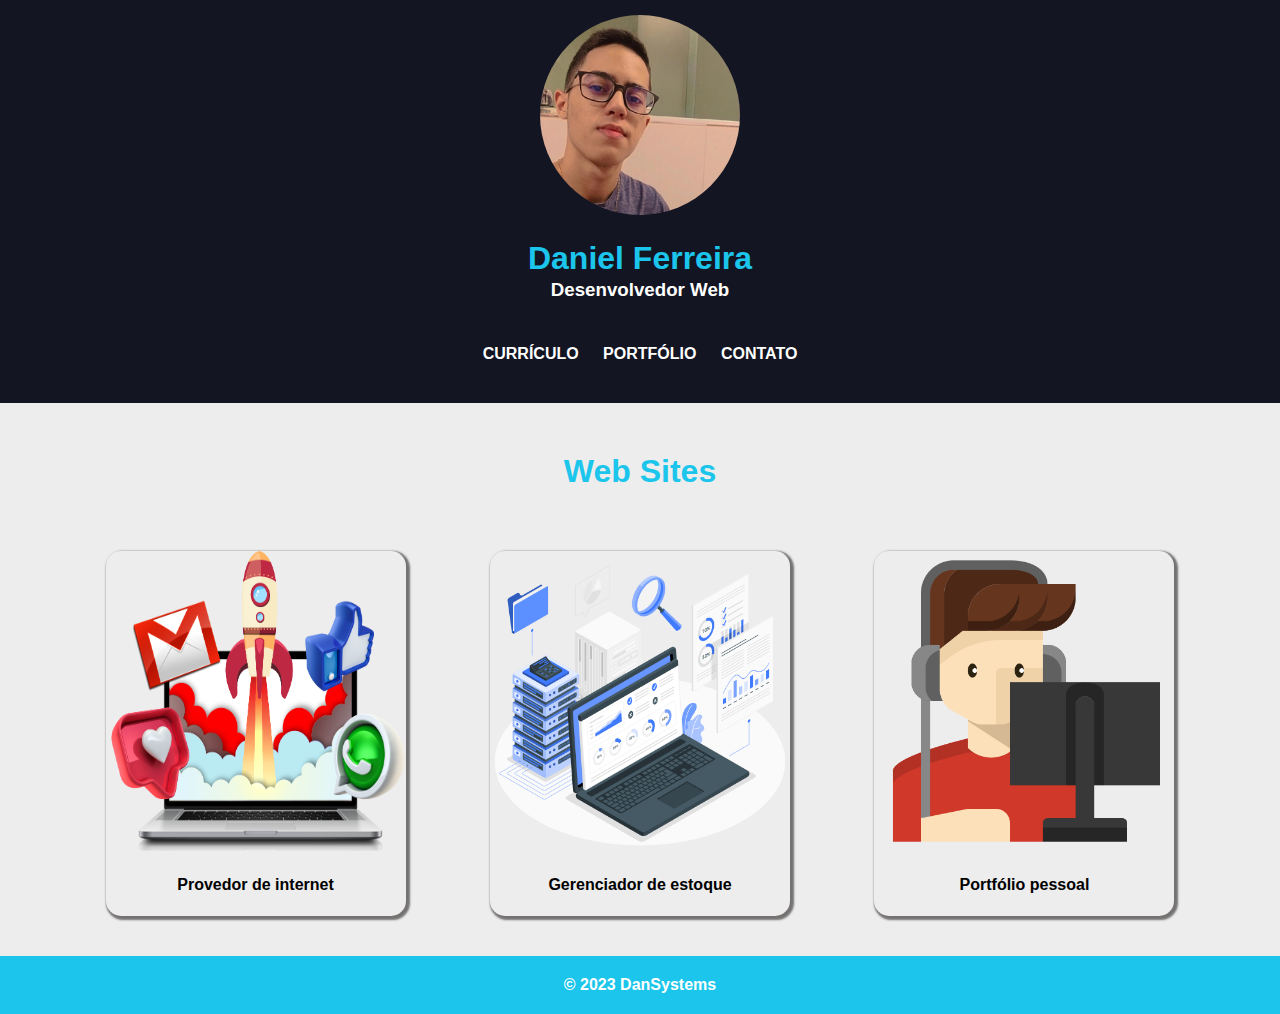
<file: pages/portfolio.html>
<!DOCTYPE html>
<html lang="pt-br">
<head>
    <meta charset="UTF-8">
    <meta http-equiv="X-UA-Compatible" content="IE=edge">
    <meta name="viewport" content="width=device-width, initial-scale=1.0">
    <link rel="stylesheet" href="../css/portfolio.css">
    <title>Portfólio</title>
</head>
<body>
    <header>
        <img src="../image/Imagem do WhatsApp de 2022-11-12 à(s) 02.16.09.jpg" alt="">
        <h1>Daniel Ferreira</h1>
        <h3>Desenvolvedor Web</h3>
        <nav>
            <ul>
                <li><a href="../index.html">Currículo</a></li>
                <li><a href="">Portfólio</a></li>
                <li><a href="contato.html">Contato</a></li>
            </ul>
        </nav>
    </header>
    
    <div class="titulo">
        <h1>
            Web Sites
        </h1>
    </div>
    <main>
        <a href="https://danielferreiraas.github.io/provedor-internet/">
            <div class="item-portfolio">
                <img src="../image/rocket.png" alt="">
                <h4>Provedor de internet</h4>
            </div>
        </a>
        <a href="https://github.com/DanielFerreiraas/webprodutos">
            <div class="item-portfolio">
                <img src="../image/Data extraction-amico.png" alt="">
                <h4>Gerenciador de estoque</h4>
            </div>
        </a>
        <a href="https://danielferreiraas.github.io/Landing-page/">
            <div class="item-portfolio">
                <img src="../image/programmer.png" alt="">
                <h4>Portfólio pessoal</h4>
            </div>
        </a>
    </main>
    <footer>
        &copy; 2023 DanSystems
    </footer>
</body>
</html>
</file>
<file: css/portfolio.css>
body {
    margin: 0;
    font-family: Arial, Helvetica, sans-serif;
    background-color: #EDEDED;
}
header {
    background-color:#131522 ;
    padding: 15px;
    text-align: center;
    color: white;
}
header h1 {
    color: #1BC5EB;
}

header h3{
    margin-top: -20px;
}
header img {
    border-radius: 50%;
    width: 200px;
    height: 200px;
}
nav {
    background-color: #131522;
    text-align: center;
}

nav ul {
    margin: 0;
    padding: 25px;
    
}

nav ul li {
    display: inline;
    margin: 10px;
}

nav ul li a{
    text-decoration: none;
    text-transform: uppercase;
    font-weight: bold;
    color: white;
}

a{
    color: black;
    text-decoration: none;
   
}
nav ul li a:hover{
   color: #1BC5EB;
   transition: 0.5s;
}
.titulo{
    text-align: center;
    color: #1BC5EB;
    margin-top: 50px;
}
main {
    text-align: center;
}
.item-portfolio{
    
    display: inline-block;
    margin: 40px;
    border-radius: 15px;
    box-shadow: 2px 2px 2px 2px rgb(117, 114, 114);
}

.item-portfolio img{
    width: 300px;
    height: 300px;
}

footer{
    
    background-color: #1BC5EB;
    text-align: center;
    font-weight: bold;
    padding: 20px;
    color: white;
}

@media only screen and (max-width:321px){
    .item-portfolio{

        display: inline-block;
        margin: 10px;
        border-radius: 15px;
        box-shadow: 2px 2px 2px 2px rgb(117, 114, 114);
    }
    nav ul li {
        justify-content: center;     
        display: flex;
        margin-top: 15px;
        margin-bottom: 5px;
       
    }
}
</file>
